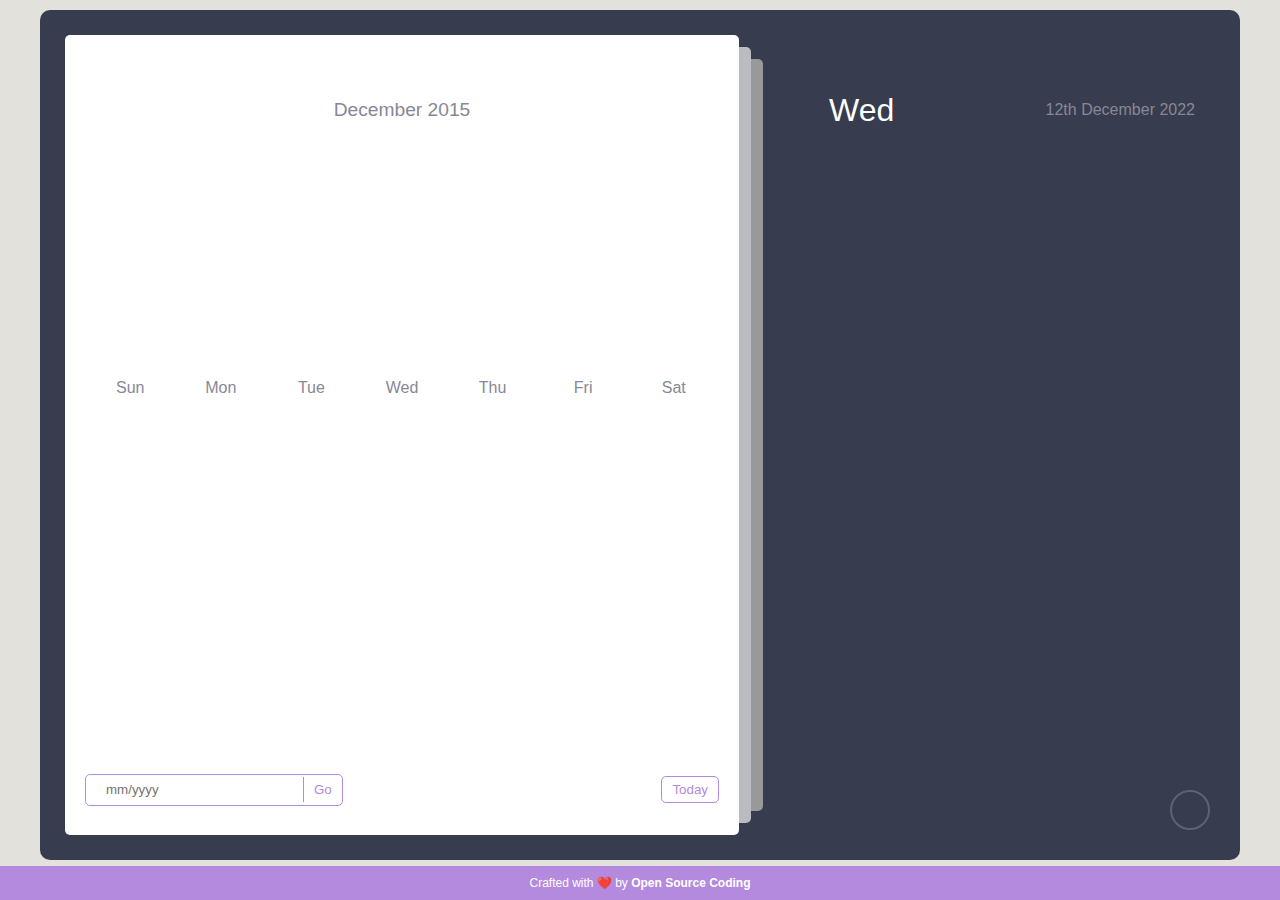
<file: calendario.html>
<!DOCTYPE html>
<html lang="en">
  <head>
    <meta charset="UTF-8" />
    <meta http-equiv="X-UA-Compatible" content="IE=edge" />
    <meta name="viewport" content="width=device-width, initial-scale=1.0" />
    <meta
      name="description"
      content="Stay organized with our user-friendly Calendar featuring events, reminders, and a customizable interface. Built with HTML, CSS, and JavaScript. Start scheduling today!"
    />
    <meta
      name="keywords"
      content="calendar, events, reminders, javascript, html, css, open source coding"
    />
    <link
      rel="stylesheet"
      href="https://cdnjs.cloudflare.com/ajax/libs/font-awesome/6.2.0/css/all.min.css"
      integrity="sha512-xh6O/CkQoPOWDdYTDqeRdPCVd1SpvCA9XXcUnZS2FmJNp1coAFzvtCN9BmamE+4aHK8yyUHUSCcJHgXloTyT2A=="
      crossorigin="anonymous"
      referrerpolicy="no-referrer"
    />
    <link rel="stylesheet" href="calendario.css" />
    <title>Calendar with Events</title>
  </head>
  <body>
    <div class="container">
      <div class="left">
        <div class="calendar">
          <div class="month">
            <i class="fas fa-angle-left prev"></i>
            <div class="date">december 2015</div>
            <i class="fas fa-angle-right next"></i>
          </div>
          <div class="weekdays">
            <div>Sun</div>
            <div>Mon</div>
            <div>Tue</div>
            <div>Wed</div>
            <div>Thu</div>
            <div>Fri</div>
            <div>Sat</div>
          </div>
          <div class="days"></div>
          <div class="goto-today">
            <div class="goto">
              <input type="text" placeholder="mm/yyyy" class="date-input" />
              <button class="goto-btn">Go</button>
            </div>
            <button class="today-btn">Today</button>
          </div>
        </div>
      </div>
      <div class="right">
        <div class="today-date">
          <div class="event-day">wed</div>
          <div class="event-date">12th december 2022</div>
        </div>
        <div class="events"></div>
        <div class="add-event-wrapper">
          <div class="add-event-header">
            <div class="title">Add Event</div>
            <i class="fas fa-times close"></i>
          </div>
          <div class="add-event-body">
            <div class="add-event-input">
              <input type="text" placeholder="Event Name" class="event-name" />
            </div>
            <div class="add-event-input">
              <input
                type="text"
                placeholder="Event Time From"
                class="event-time-from"
              />
            </div>
            <div class="add-event-input">
              <input
                type="text"
                placeholder="Event Time To"
                class="event-time-to"
              />
            </div>
          </div>
          <div class="add-event-footer">
            <button class="add-event-btn">Add Event</button>
          </div>
        </div>
      </div>
      <button class="add-event">
        <i class="fas fa-plus"></i>
      </button>
    </div>

    <div class="credits">
      <p>
        Crafted with ❤️ by
        <a href="https://youtu.be/6EVgmpm4z5U" target="_blank">Open Source Coding</a>
      </p>
    </div>

    <script src="index.js"></script>
  </body>
</html>
</file>
<file: calendario.css>
:root {
  --primary-clr: #b38add;
}
* {
  margin: 0;
  padding: 0;
  box-sizing: border-box;
  font-family: "Poppins", sans-serif;
}
/* nice scroll bar */
::-webkit-scrollbar {
  width: 5px;
}
::-webkit-scrollbar-track {
  background: #f5f5f5;
  border-radius: 50px;
}
::-webkit-scrollbar-thumb {
  background: var(--primary-clr);
  border-radius: 50px;
}

body {
  position: relative;
  min-height: 100vh;
  display: flex;
  align-items: center;
  justify-content: center;
  padding-bottom: 30px;
  background-color: #e2e1dc;
}
.container {
  position: relative;
  width: 1200px;
  min-height: 850px;
  margin: 0 auto;
  padding: 5px;
  color: #fff;
  display: flex;

  border-radius: 10px;
  background-color: #373c4f;
}
.left {
  width: 60%;
  padding: 20px;
}
.calendar {
  position: relative;
  width: 100%;
  height: 100%;
  display: flex;
  flex-direction: column;
  flex-wrap: wrap;
  justify-content: space-between;
  color: #878895;
  border-radius: 5px;
  background-color: #fff;
}
/* set after behind the main element */
.calendar::before,
.calendar::after {
  content: "";
  position: absolute;
  top: 50%;
  left: 100%;
  width: 12px;
  height: 97%;
  border-radius: 0 5px 5px 0;
  background-color: #d3d4d6d7;
  transform: translateY(-50%);
}
.calendar::before {
  height: 94%;
  left: calc(100% + 12px);
  background-color: rgb(153, 153, 153);
}
.calendar .month {
  width: 100%;
  height: 150px;
  display: flex;
  align-items: center;
  justify-content: space-between;
  padding: 0 50px;
  font-size: 1.2rem;
  font-weight: 500;
  text-transform: capitalize;
}
.calendar .month .prev,
.calendar .month .next {
  cursor: pointer;
}
.calendar .month .prev:hover,
.calendar .month .next:hover {
  color: var(--primary-clr);
}
.calendar .weekdays {
  width: 100%;
  height: 100px;
  display: flex;
  align-items: center;
  justify-content: space-between;
  padding: 0 20px;
  font-size: 1rem;
  font-weight: 500;
  text-transform: capitalize;
}
.weekdays div {
  width: 14.28%;
  height: 100%;
  display: flex;
  align-items: center;
  justify-content: center;
}
.calendar .days {
  width: 100%;
  display: flex;
  flex-wrap: wrap;
  justify-content: space-between;
  padding: 0 20px;
  font-size: 1rem;
  font-weight: 500;
  margin-bottom: 20px;
}
.calendar .days .day {
  width: 14.28%;
  height: 90px;
  display: flex;
  align-items: center;
  justify-content: center;
  cursor: pointer;
  color: var(--primary-clr);
  border: 1px solid #f5f5f5;
}
.calendar .days .day:nth-child(7n + 1) {
  border-left: 2px solid #f5f5f5;
}
.calendar .days .day:nth-child(7n) {
  border-right: 2px solid #f5f5f5;
}
.calendar .days .day:nth-child(-n + 7) {
  border-top: 2px solid #f5f5f5;
}
.calendar .days .day:nth-child(n + 29) {
  border-bottom: 2px solid #f5f5f5;
}

.calendar .days .day:not(.prev-date, .next-date):hover {
  color: #fff;
  background-color: var(--primary-clr);
}
.calendar .days .prev-date,
.calendar .days .next-date {
  color: #b3b3b3;
}
.calendar .days .active {
  position: relative;
  font-size: 2rem;
  color: #fff;
  background-color: var(--primary-clr);
}
.calendar .days .active::before {
  content: "";
  position: absolute;
  top: 0;
  left: 0;
  width: 100%;
  height: 100%;
  box-shadow: 0 0 10px 2px var(--primary-clr);
}
.calendar .days .today {
  font-size: 2rem;
}
.calendar .days .event {
  position: relative;
}
.calendar .days .event::after {
  content: "";
  position: absolute;
  bottom: 10%;
  left: 50%;
  width: 75%;
  height: 6px;
  border-radius: 30px;
  transform: translateX(-50%);
  background-color: var(--primary-clr);
}
.calendar .days .day:hover.event::after {
  background-color: #fff;
}
.calendar .days .active.event::after {
  background-color: #fff;
  bottom: 20%;
}
.calendar .days .active.event {
  padding-bottom: 10px;
}
.calendar .goto-today {
  width: 100%;
  height: 50px;
  display: flex;
  align-items: center;
  justify-content: space-between;
  gap: 5px;
  padding: 0 20px;
  margin-bottom: 20px;
  color: var(--primary-clr);
}
.calendar .goto-today .goto {
  display: flex;
  align-items: center;
  border-radius: 5px;
  overflow: hidden;
  border: 1px solid var(--primary-clr);
}
.calendar .goto-today .goto input {
  width: 100%;
  height: 30px;
  outline: none;
  border: none;
  border-radius: 5px;
  padding: 0 20px;
  color: var(--primary-clr);
  border-radius: 5px;
}
.calendar .goto-today button {
  padding: 5px 10px;
  border: 1px solid var(--primary-clr);
  border-radius: 5px;
  background-color: transparent;
  cursor: pointer;
  color: var(--primary-clr);
}
.calendar .goto-today button:hover {
  color: #fff;
  background-color: var(--primary-clr);
}
.calendar .goto-today .goto button {
  border: none;
  border-left: 1px solid var(--primary-clr);
  border-radius: 0;
}
.container .right {
  position: relative;
  width: 40%;
  min-height: 100%;
  padding: 20px 0;
}

.right .today-date {
  width: 100%;
  height: 50px;
  display: flex;
  flex-wrap: wrap;
  gap: 10px;
  align-items: center;
  justify-content: space-between;
  padding: 0 40px;
  padding-left: 70px;
  margin-top: 50px;
  margin-bottom: 20px;
  text-transform: capitalize;
}
.right .today-date .event-day {
  font-size: 2rem;
  font-weight: 500;
}
.right .today-date .event-date {
  font-size: 1rem;
  font-weight: 400;
  color: #878895;
}
.events {
  width: 100%;
  height: 100%;
  max-height: 600px;
  overflow-x: hidden;
  overflow-y: auto;
  display: flex;
  flex-direction: column;
  padding-left: 4px;
}
.events .event {
  position: relative;
  width: 95%;
  min-height: 70px;
  display: flex;
  justify-content: center;
  flex-direction: column;
  gap: 5px;
  padding: 0 20px;
  padding-left: 50px;
  color: #fff;
  background: linear-gradient(90deg, #3f4458, transparent);
  cursor: pointer;
}
/* even event */
.events .event:nth-child(even) {
  background: transparent;
}
.events .event:hover {
  background: linear-gradient(90deg, var(--primary-clr), transparent);
}
.events .event .title {
  display: flex;
  align-items: center;
  pointer-events: none;
}
.events .event .title .event-title {
  font-size: 1rem;
  font-weight: 400;
  margin-left: 20px;
}
.events .event i {
  color: var(--primary-clr);
  font-size: 0.5rem;
}
.events .event:hover i {
  color: #fff;
}
.events .event .event-time {
  font-size: 0.8rem;
  font-weight: 400;
  color: #878895;
  margin-left: 15px;
  pointer-events: none;
}
.events .event:hover .event-time {
  color: #fff;
}
/* add tick in event after */
.events .event::after {
  content: "✓";
  position: absolute;
  top: 50%;
  right: 0;
  font-size: 3rem;
  line-height: 1;
  display: none;
  align-items: center;
  justify-content: center;
  opacity: 0.3;
  color: var(--primary-clr);
  transform: translateY(-50%);
}
.events .event:hover::after {
  display: flex;
}
.add-event {
  position: absolute;
  bottom: 30px;
  right: 30px;
  width: 40px;
  height: 40px;
  display: flex;
  align-items: center;
  justify-content: center;
  font-size: 1rem;
  color: #878895;
  border: 2px solid #878895;
  opacity: 0.5;
  border-radius: 50%;
  background-color: transparent;
  cursor: pointer;
}
.add-event:hover {
  opacity: 1;
}
.add-event i {
  pointer-events: none;
}
.events .no-event {
  width: 100%;
  height: 100%;
  display: flex;
  align-items: center;
  justify-content: center;
  font-size: 1.5rem;
  font-weight: 500;
  color: #878895;
}
.add-event-wrapper {
  position: absolute;
  bottom: 100px;
  left: 50%;
  width: 90%;
  max-height: 0;
  overflow: hidden;
  border-radius: 5px;
  background-color: #fff;
  transform: translateX(-50%);
  transition: max-height 0.5s ease;
}
.add-event-wrapper.active {
  max-height: 300px;
}
.add-event-header {
  width: 100%;
  height: 50px;
  display: flex;
  align-items: center;
  justify-content: space-between;
  padding: 0 20px;
  color: #373c4f;
  border-bottom: 1px solid #f5f5f5;
}
.add-event-header .close {
  font-size: 1.5rem;
  cursor: pointer;
}
.add-event-header .close:hover {
  color: var(--primary-clr);
}
.add-event-header .title {
  font-size: 1.2rem;
  font-weight: 500;
}
.add-event-body {
  width: 100%;
  height: 100%;
  display: flex;
  flex-direction: column;
  gap: 5px;
  padding: 20px;
}
.add-event-body .add-event-input {
  width: 100%;
  height: 40px;
  display: flex;
  align-items: center;
  justify-content: space-between;
  gap: 10px;
}
.add-event-body .add-event-input input {
  width: 100%;
  height: 100%;
  outline: none;
  border: none;
  border-bottom: 1px solid #f5f5f5;
  padding: 0 10px;
  font-size: 1rem;
  font-weight: 400;
  color: #373c4f;
}
.add-event-body .add-event-input input::placeholder {
  color: #a5a5a5;
}
.add-event-body .add-event-input input:focus {
  border-bottom: 1px solid var(--primary-clr);
}
.add-event-body .add-event-input input:focus::placeholder {
  color: var(--primary-clr);
}
.add-event-footer {
  display: flex;
  align-items: center;
  justify-content: center;
  padding: 20px;
}
.add-event-footer .add-event-btn {
  height: 40px;
  font-size: 1rem;
  font-weight: 500;
  outline: none;
  border: none;
  color: #fff;
  background-color: var(--primary-clr);
  border-radius: 5px;
  cursor: pointer;
  padding: 5px 10px;
  border: 1px solid var(--primary-clr);
}
.add-event-footer .add-event-btn:hover {
  background-color: transparent;
  color: var(--primary-clr);
}

/* media queries */

@media screen and (max-width: 1000px) {
  body {
    align-items: flex-start;
    justify-content: flex-start;
  }
  .container {
    min-height: 100vh;
    flex-direction: column;
    border-radius: 0;
  }
  .container .left {
    width: 100%;
    height: 100%;
    padding: 20px 0;
  }
  .container .right {
    width: 100%;
    height: 100%;
    padding: 20px 0;
  }
  .calendar::before,
  .calendar::after {
    top: 100%;
    left: 50%;
    width: 97%;
    height: 12px;
    border-radius: 0 0 5px 5px;
    transform: translateX(-50%);
  }
  .calendar::before {
    width: 94%;
    top: calc(100% + 12px);
  }
  .events {
    padding-bottom: 340px;
  }
  .add-event-wrapper {
    bottom: 100px;
  }
}
@media screen and (max-width: 500px) {
  .calendar .month {
    height: 75px;
  }
  .calendar .weekdays {
    height: 50px;
  }
  .calendar .days .day {
    height: 40px;
    font-size: 0.8rem;
  }
  .calendar .days .day.active,
  .calendar .days .day.today {
    font-size: 1rem;
  }
  .right .today-date {
    padding: 20px;
  }
}

.credits {
  position: absolute;
  bottom: 0;
  left: 0;
  right: 0;
  text-align: center;
  padding: 10px;
  font-size: 12px;
  color: #fff;
  background-color: #b38add;
}
.credits a {
  color: #fff;
  text-decoration: none;
  font-weight: 600;
}
.credits a:hover {
  text-decoration: underline;
}
Footer
</file>
